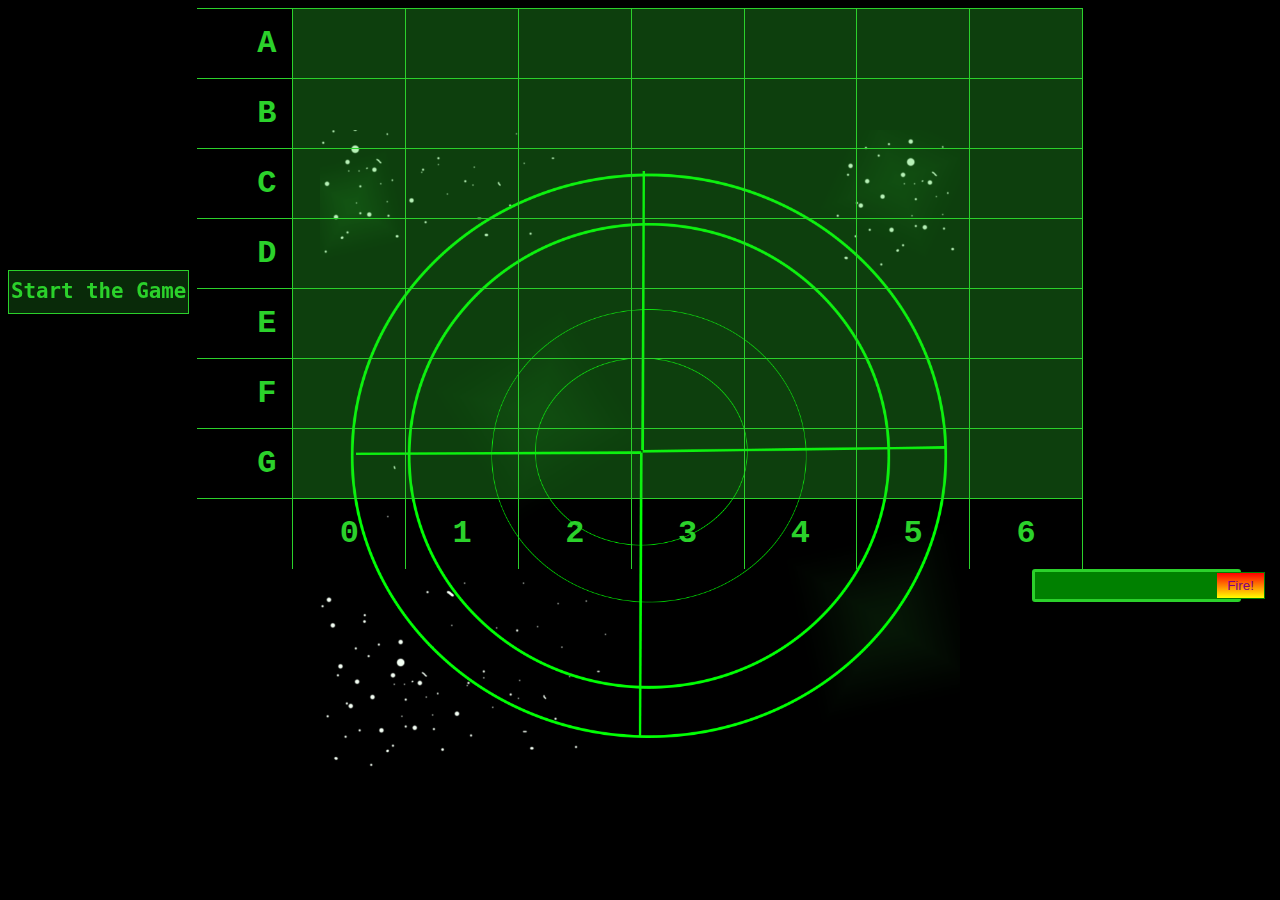
<file: index.html>
<!DOCTYPE html>
<html lang="en-US">
    <head>
        <meta charset="utf-8">
        <title>BattleShip</title>
        <meta content="width=device-width, initial-scale=1.0, fit-to-shrink=no" name="viewport">
        <link rel="stylesheet" href="styles.css">
    </head>
    <body>
        <div class="grid-table">
            <div class="grid-row">
                <div class="grid-cell-header1">A</div>
                <div class="grid-cell " id="00"></div>
                <div class="grid-cell" id="01"></div>
                <div class="grid-cell" id="02"></div>
                <div class="grid-cell" id="03"></div>
                <div class="grid-cell" id="04"></div>
                <div class="grid-cell" id="05"></div>
                <div class="grid-cell" id="06"></div>

            </div>
            <div class="grid-row">
                <div class="grid-cell-header1">B</div>
                <div class="grid-cell" id="10"></div>
                <div class="grid-cell" id="11"></div>
                <div class="grid-cell " id="12"></div>
                <div class="grid-cell " id="13"></div>
                <div class="grid-cell" id="14"></div>
                <div class="grid-cell" id="15"></div>
                <div class="grid-cell" id="16"></div>
            </div>
            <div class="grid-row">
                <div class="grid-cell-header1">C</div>
                <div class="grid-cell" id="20"></div>
                <div class="grid-cell" id="21"></div>
                <div class="grid-cell" id="22"></div>
                <div class="grid-cell" id="23"></div>
                <div class="grid-cell" id="24"></div>
                <div class="grid-cell " id="25"></div>
                <div class="grid-cell " id="26"></div>
            </div>
          
            <div class="grid-row">
                <div class="grid-cell-header1">D</div>
                <div class="grid-cell" id="30"></div>
                <div class="grid-cell" id="31"></div>
                <div class="grid-cell" id="32"></div>
                <div class="grid-cell" id="33"></div>
                <div class="grid-cell " id="34"></div>
                <div class="grid-cell" id="35"></div>
                <div class="grid-cell" id="36"></div>
            </div>
            <div class="grid-row">
                <div class="grid-cell-header1">E</div>
                <div class="grid-cell" id="40"></div>
                <div class="grid-cell" id="41"></div>
                <div class="grid-cell" id="42"></div>
                <div class="grid-cell" id="43"></div>
                <div class="grid-cell" id="44"></div>
                <div class="grid-cell" id="45"></div>
                <div class="grid-cell" id="46"></div>
            </div>
            <div class="grid-row">
                <div class="grid-cell-header1">F</div>
                <div class="grid-cell" id="50"></div>
                <div class="grid-cell" id="51"></div>
                <div class="grid-cell" id="52"></div>
                <div class="grid-cell" id="53"></div>
                <div class="grid-cell" id="54"></div>
                <div class="grid-cell " id="55"></div>
                <div class="grid-cell" id="56"></div>
            </div>  <div class="grid-row">
                <div class="grid-cell-header1" >G</div>
                <div class="grid-cell" id="60"></div>
                <div class="grid-cell" id="61"></div>
                <div class="grid-cell" id="62"></div>
                <div class="grid-cell" id="63"></div>
                <div class="grid-cell" id="64"></div>
                <div class="grid-cell" id="65"></div>
                <div class="grid-cell " id="66"></div>
            </div>
            <div class="grid-row">
                <div></div>
                <div class="grid-cell-header">0</div>
                <div class="grid-cell-header">1</div>
                <div class="grid-cell-header">2</div>
                <div class="grid-cell-header">3</div>
                <div class="grid-cell-header">4</div>
                <div class="grid-cell-header">5</div>
                <div class="grid-cell-header">6</div>
                
            </div>
        </div>
        <div class="message">Start the Game</div>
    <div class="inputfield">
        <input type="text" maxlength="2" pattern="[A-G]{1}[0-6]{1}" id="coordinate-value">
        <button class="button-fire" >Fire!</button>
    </div>
    <script src="app.js"></script>
    </body>
</html>
</file>
<file: styles.css>
:root {
    --border-color:rgb(43, 209, 43);
}
body {
    background-image: url(images/background.png);
    background-attachment: fixed;
    background-size: 50%;
    background-color: black;
    background-position:center;
    background-repeat: no-repeat;
    background-clip: border-box;
    color:rgb(43, 209, 43);

}
/* grid stucture layout    */

.grid-table {
    display: table;
    border-collapse: collapse;
    
    width:70%;
    margin: auto;

}
.grid-row {
    display: table-row;
    
    
}
.grid-cell {
    display: table-cell;
    padding:1.9rem;
    border:1.5px var(--border-color,green) solid;
    font-size: 2rem;
    font-family: 'Courier New', Courier, monospace;
    background: rgba(43, 209, 43,0.3);
}

.grid-cell-header {
    display: table-cell;
    padding:1rem;
    font-size: 2rem;
    font-family: 'Courier New', Courier, monospace;
    font-weight: bold;
    border-color: var(--border-color,green) var(--border-color,green) transparent var(--border-color,green);
    border-style: solid;
    border-width: 1px;
    vertical-align: text-top;
    text-align: center;
}

.grid-cell-header1 {
    display: table-cell;
    padding:1rem;
    font-size: 2rem;
    font-family: 'Courier New', Courier, monospace;
    font-weight: bold;
    border-color: var(--border-color,green) var(--border-color,green)  var(--border-color,green) transparent;
    border-style: solid;
    border-width: 1px;
    text-align: end;
}
.inputfield {
    position: sticky;
    bottom: 10px;
    display: flex;
    justify-content: space-evenly;
    background: var(--border-color,green);
    width: 16%;
    padding: 0.2rem;
    border-radius: 3px;
    margin-left:80vw ;
}

input[type="text"] {
    background-color: green;
    border: none;
    color: navajowhite;
    
}

input[type="text"]:invalid {
border: 1px red solid;
}

.button-fire{
    background: linear-gradient(red, yellow);
 border: solid 1px green;
 color: purple;
 padding: 5px 10px;
 cursor:pointer;

}
.message {
    position:fixed;
    background: rgb(43, 209, 43,0.2);
    width:14%;
    top:30%;
    font: normal normal bold 1.3rem/2 monospace;
    text-align:center;
        border: 1px var(--border-color,green) solid;
    z-index: 10;


}

/* miss and hit  */

.miss {
    background: url(images/miss.png) no-repeat center center ;
    background-size: 80%;
}

.hit {
    background: url(images/ship-correct.png) no-repeat center center;
    background-size: 90%;
}
</file>
